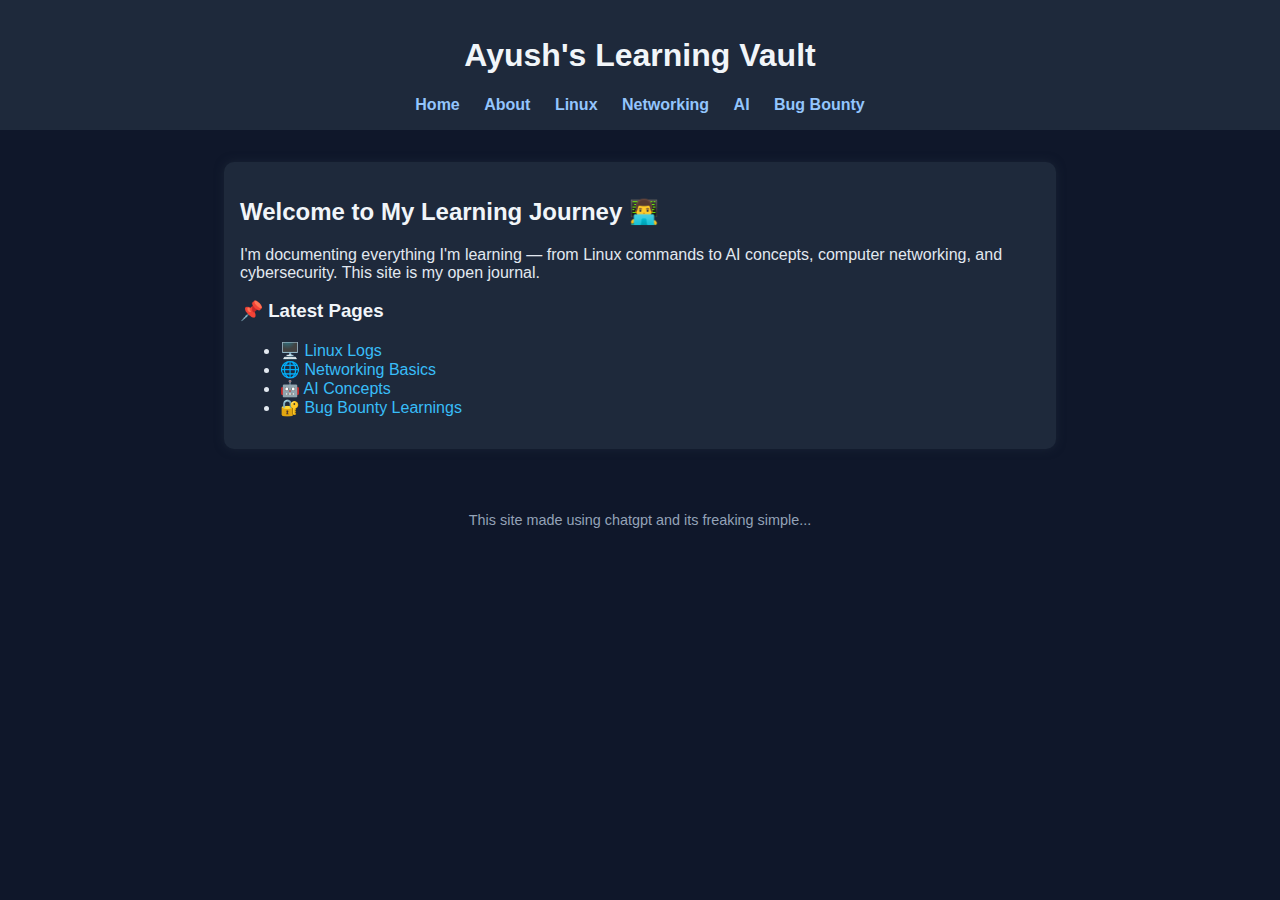
<file: index.html>
<!DOCTYPE html>
<html lang="en">
<head>
  <meta charset="UTF-8" />
  <meta name="viewport" content="width=device-width, initial-scale=1.0" />
  <title>Ayush's Learning Journal</title>
  <link rel="stylesheet" href="style.css" 
</head>
<body>
  <header>
    <h1>Ayush's Learning Vault</h1>
    <nav>
      <a href="index.html">Home</a>
      <a href="about.html">About</a>
      <a href="linux.html">Linux</a>
      <a href="networking.html">Networking</a>
      <a href="ai.html">AI</a>
      <a href="bugbounty.html">Bug Bounty</a>
    </nav>
  </header>

  <main>
    <section>
      <h2>Welcome to My Learning Journey 👨‍💻</h2>
      <p>
        I'm documenting everything I'm learning — from Linux commands to AI concepts, 
        computer networking, and cybersecurity. This site is my open journal.
      </p>
    </section>

    <section>
      <h3>📌 Latest Pages</h3>
      <ul>
        <li><a href="linux.html">🖥️ Linux Logs</a></li>
        <li><a href="networking.html">🌐 Networking Basics</a></li>
        <li><a href="ai.html">🤖 AI Concepts</a></li>
        <li><a href="bugbounty.html">🔐 Bug Bounty Learnings</a></li>
      </ul>
    </section>
  </main>

  <footer>
    <p>This site made using chatgpt and its freaking simple...</p>
  </footer>
</body>
</html>
</file>
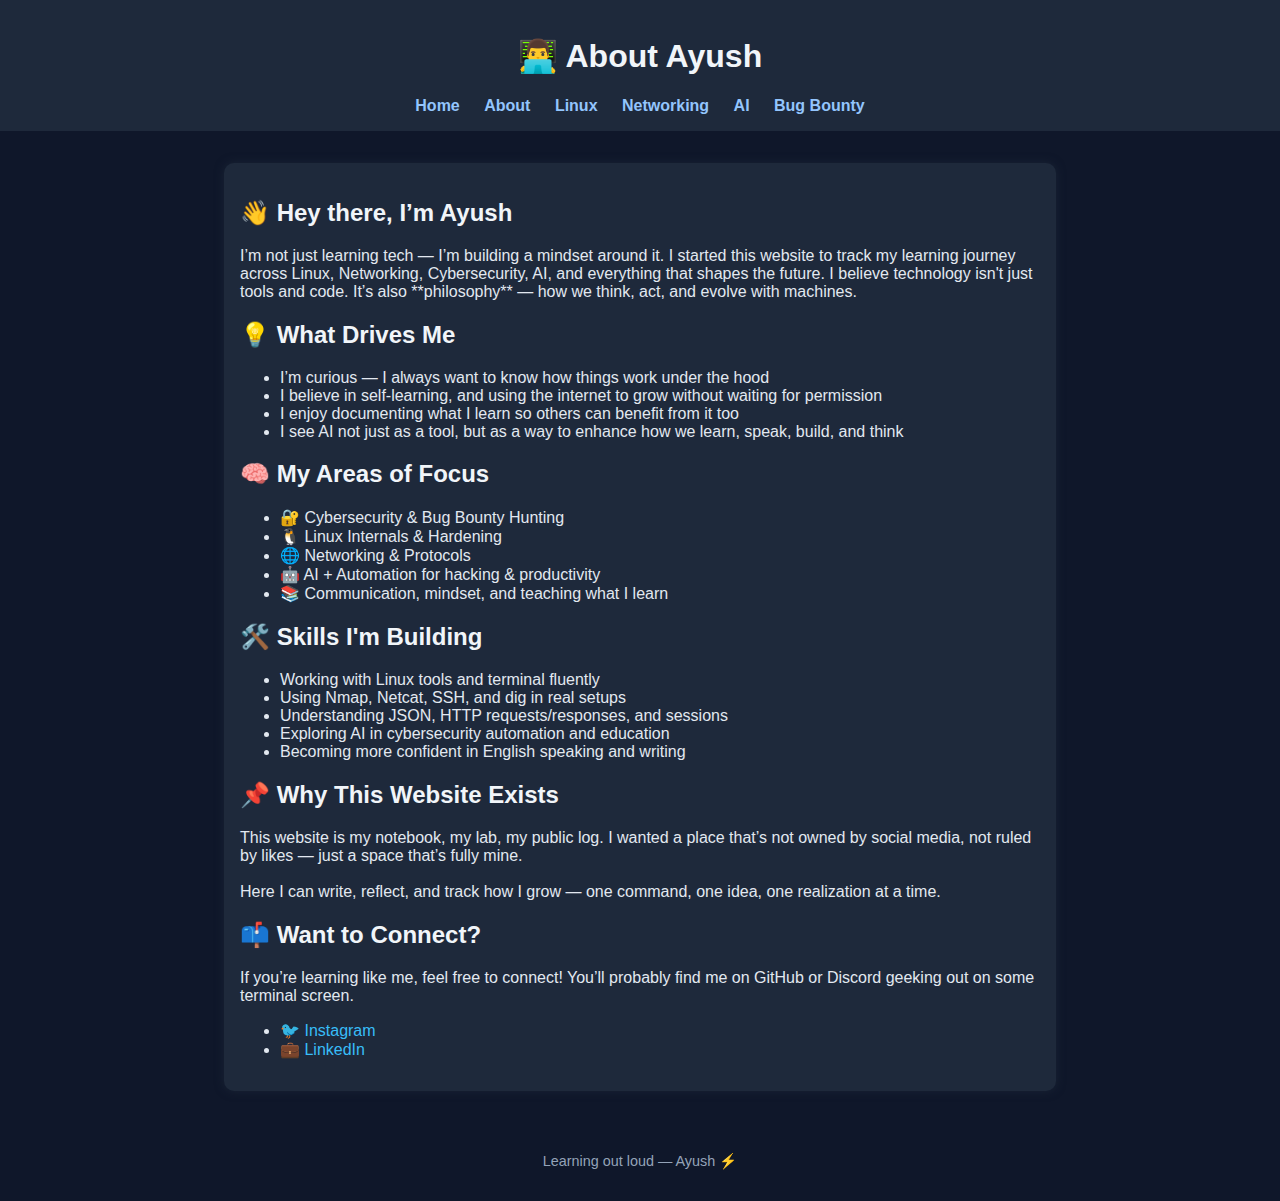
<file: about.html>
<!DOCTYPE html>
<html lang="en">
<head>
  <meta charset="UTF-8" />
  <title>About Me | Ayush</title>
  <link rel="stylesheet" href="style.css" />
</head>
<body>
  <header>
    <h1>👨‍💻 About Ayush</h1>
    <nav>
      <a href="index.html">Home</a>
      <a href="about.html">About</a>
      <a href="linux.html">Linux</a>
      <a href="networking.html">Networking</a>
      <a href="ai.html">AI</a>
      <a href="bugbounty.html">Bug Bounty</a>
    </nav>
  </header>

  <main>
    <h2>👋 Hey there, I’m Ayush</h2>
    <p>
      I’m not just learning tech — I’m building a mindset around it.
      I started this website to track my learning journey across Linux, Networking, Cybersecurity, AI, and everything that shapes the future.
      I believe technology isn't just tools and code. It’s also **philosophy** — how we think, act, and evolve with machines.
    </p>

    <h2>💡 What Drives Me</h2>
    <ul>
      <li>I’m curious — I always want to know how things work under the hood</li>
      <li>I believe in self-learning, and using the internet to grow without waiting for permission</li>
      <li>I enjoy documenting what I learn so others can benefit from it too</li>
      <li>I see AI not just as a tool, but as a way to enhance how we learn, speak, build, and think</li>
    </ul>

    <h2>🧠 My Areas of Focus</h2>
    <ul>
      <li>🔐 Cybersecurity & Bug Bounty Hunting</li>
      <li>🐧 Linux Internals & Hardening</li>
      <li>🌐 Networking & Protocols</li>
      <li>🤖 AI + Automation for hacking & productivity</li>
      <li>📚 Communication, mindset, and teaching what I learn</li>
    </ul>

    <h2>🛠️ Skills I'm Building</h2>
    <ul>
      <li>Working with Linux tools and terminal fluently</li>
      <li>Using Nmap, Netcat, SSH, and dig in real setups</li>
      <li>Understanding JSON, HTTP requests/responses, and sessions</li>
      <li>Exploring AI in cybersecurity automation and education</li>
      <li>Becoming more confident in English speaking and writing</li>
    </ul>

    <h2>📌 Why This Website Exists</h2>
    <p>
      This website is my notebook, my lab, my public log. I wanted a place that’s not owned by social media, not ruled by likes — just a space that’s fully mine.
      <br><br>
      Here I can write, reflect, and track how I grow — one command, one idea, one realization at a time.
    </p>

    <h2>📫 Want to Connect?</h2>
    <p>
      If you’re learning like me, feel free to connect! You’ll probably find me on GitHub or Discord geeking out on some terminal screen.
      <ul>
  <li><a href="https://www.instagram.com/as.ayushhh/" target="_blank">🐦 Instagram </a></li>
  <li><a href="https://www.linkedin.com/in/ayush-salve-59a903312/" target="_blank">💼 LinkedIn</a></li>
</ul>

    </p>
  </main>

  <footer>
    <p>Learning out loud — Ayush ⚡</p>
  </footer>
</body>
</html>
</file>
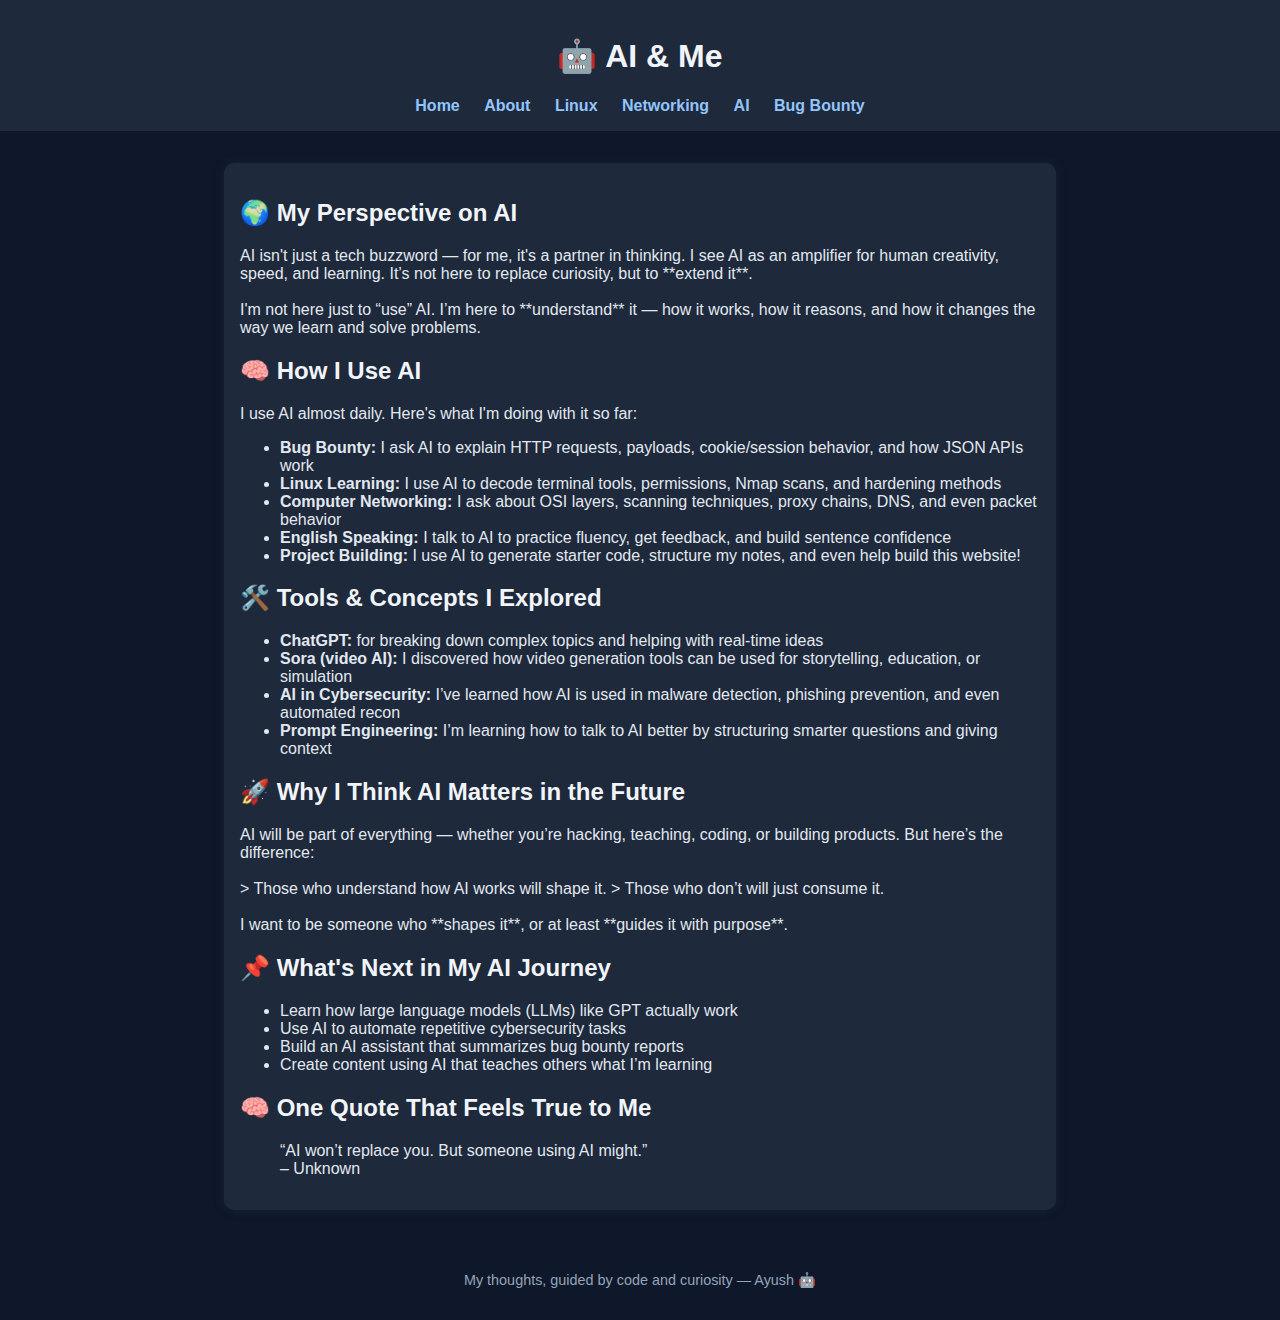
<file: ai.html>
<!DOCTYPE html>
<html lang="en">
<head>
  <meta charset="UTF-8" />
  <title>AI & Me | Ayush</title>
  <link rel="stylesheet" href="style.css" />
</head>
<body>
  <header>
    <h1>🤖 AI & Me</h1>
    <nav>
      <a href="index.html">Home</a>
      <a href="about.html">About</a>
      <a href="linux.html">Linux</a>
      <a href="networking.html">Networking</a>
      <a href="ai.html">AI</a>
      <a href="bugbounty.html">Bug Bounty</a>
    </nav>
  </header>

  <main>
    <h2>🌍 My Perspective on AI</h2>
    <p>
      AI isn't just a tech buzzword — for me, it's a partner in thinking. I see AI as an amplifier for human creativity, speed, and learning. It’s not here to replace curiosity, but to **extend it**.
      <br><br>
      I'm not here just to “use” AI. I’m here to **understand** it — how it works, how it reasons, and how it changes the way we learn and solve problems.
    </p>

    <h2>🧠 How I Use AI</h2>
    <p>
      I use AI almost daily. Here's what I'm doing with it so far:
    </p>
    <ul>
      <li><strong>Bug Bounty:</strong> I ask AI to explain HTTP requests, payloads, cookie/session behavior, and how JSON APIs work</li>
      <li><strong>Linux Learning:</strong> I use AI to decode terminal tools, permissions, Nmap scans, and hardening methods</li>
      <li><strong>Computer Networking:</strong> I ask about OSI layers, scanning techniques, proxy chains, DNS, and even packet behavior</li>
      <li><strong>English Speaking:</strong> I talk to AI to practice fluency, get feedback, and build sentence confidence</li>
      <li><strong>Project Building:</strong> I use AI to generate starter code, structure my notes, and even help build this website!</li>
    </ul>

    <h2>🛠️ Tools & Concepts I Explored</h2>
    <ul>
      <li><strong>ChatGPT:</strong> for breaking down complex topics and helping with real-time ideas</li>
      <li><strong>Sora (video AI):</strong> I discovered how video generation tools can be used for storytelling, education, or simulation</li>
      <li><strong>AI in Cybersecurity:</strong> I’ve learned how AI is used in malware detection, phishing prevention, and even automated recon</li>
      <li><strong>Prompt Engineering:</strong> I’m learning how to talk to AI better by structuring smarter questions and giving context</li>
    </ul>

    <h2>🚀 Why I Think AI Matters in the Future</h2>
    <p>
      AI will be part of everything — whether you’re hacking, teaching, coding, or building products. But here’s the difference:
      <br><br>
      > Those who understand how AI works will shape it.  
      > Those who don’t will just consume it.
      <br><br>
      I want to be someone who **shapes it**, or at least **guides it with purpose**.
    </p>

    <h2>📌 What's Next in My AI Journey</h2>
    <ul>
      <li>Learn how large language models (LLMs) like GPT actually work</li>
      <li>Use AI to automate repetitive cybersecurity tasks</li>
      <li>Build an AI assistant that summarizes bug bounty reports</li>
      <li>Create content using AI that teaches others what I’m learning</li>
    </ul>

    <h2>🧠 One Quote That Feels True to Me</h2>
    <blockquote>
      “AI won’t replace you. But someone using AI might.”  
      <br>– Unknown
    </blockquote>
  </main>

  <footer>
    <p>My thoughts, guided by code and curiosity — Ayush 🤖</p>
  </footer>
</body>
</html>
</file>
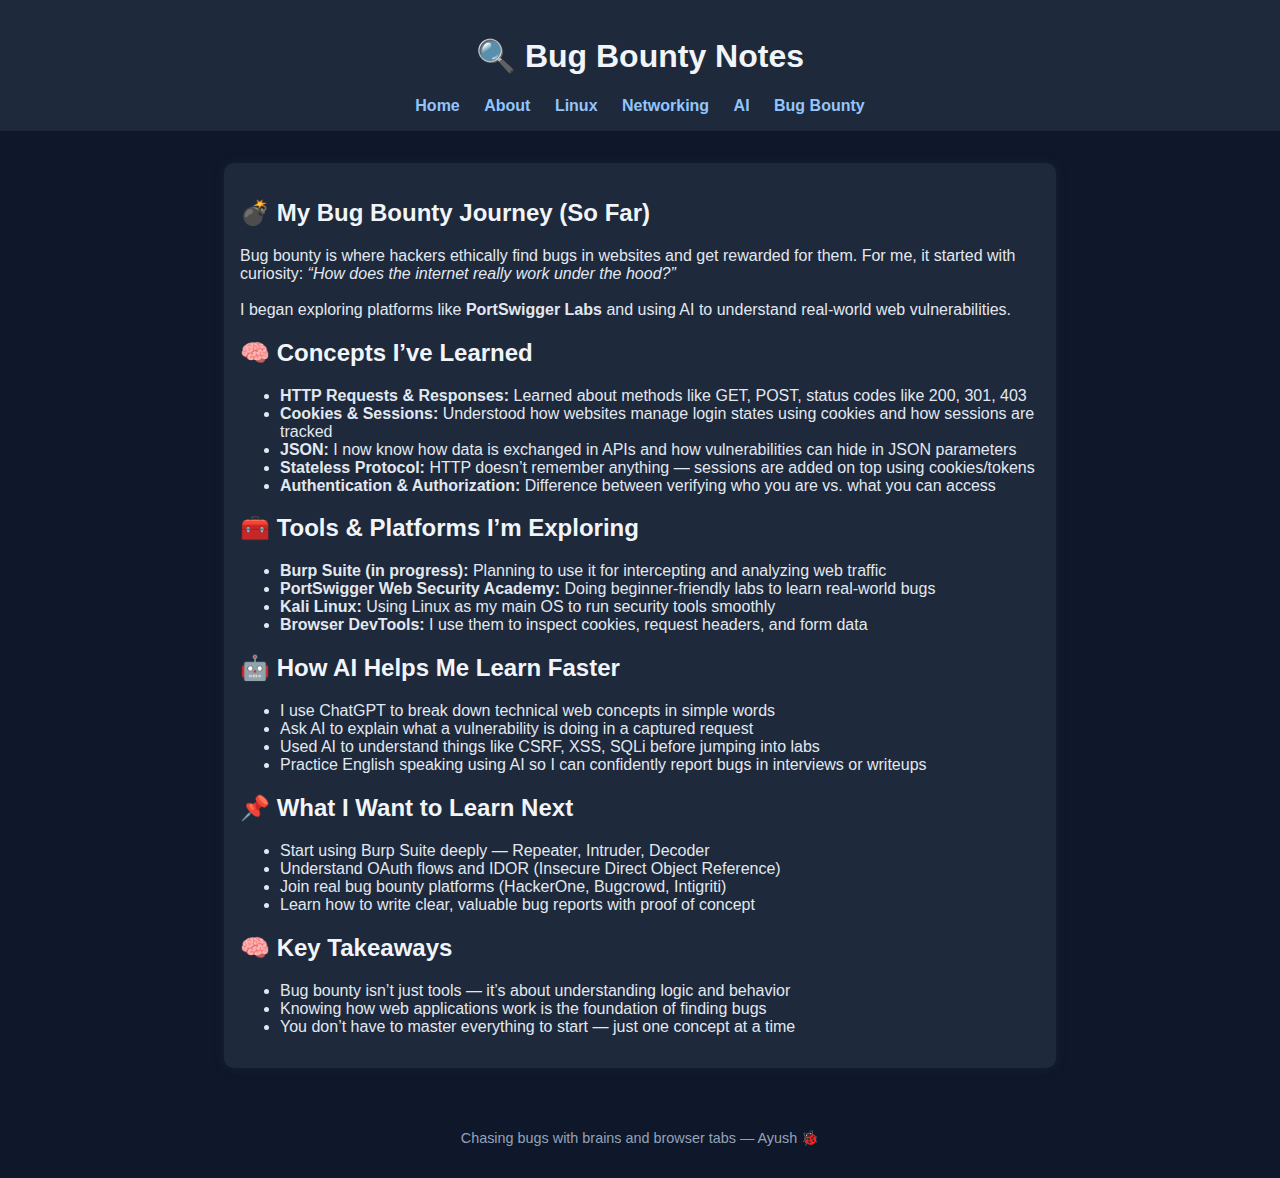
<file: bugbounty.html>
<!DOCTYPE html>
<html lang="en">
<head>
  <meta charset="UTF-8" />
  <title>Bug Bounty Journey | Ayush</title>
  <link rel="stylesheet" href="style.css" />
</head>
<body>
  <header>
    <h1>🔍 Bug Bounty Notes</h1>
    <nav>
      <a href="index.html">Home</a>
      <a href="about.html">About</a>
      <a href="linux.html">Linux</a>
      <a href="networking.html">Networking</a>
      <a href="ai.html">AI</a>
      <a href="bugbounty.html">Bug Bounty</a>
    </nav>
  </header>

  <main>
    <h2>💣 My Bug Bounty Journey (So Far)</h2>
    <p>
      Bug bounty is where hackers ethically find bugs in websites and get rewarded for them. For me, it started with curiosity: <em>“How does the internet really work under the hood?”</em><br><br>
      I began exploring platforms like <strong>PortSwigger Labs</strong> and using AI to understand real-world web vulnerabilities.
    </p>

    <h2>🧠 Concepts I’ve Learned</h2>
    <ul>
      <li><strong>HTTP Requests & Responses:</strong> Learned about methods like GET, POST, status codes like 200, 301, 403</li>
      <li><strong>Cookies & Sessions:</strong> Understood how websites manage login states using cookies and how sessions are tracked</li>
      <li><strong>JSON:</strong> I now know how data is exchanged in APIs and how vulnerabilities can hide in JSON parameters</li>
      <li><strong>Stateless Protocol:</strong> HTTP doesn’t remember anything — sessions are added on top using cookies/tokens</li>
      <li><strong>Authentication & Authorization:</strong> Difference between verifying who you are vs. what you can access</li>
    </ul>

    <h2>🧰 Tools & Platforms I’m Exploring</h2>
    <ul>
      <li><strong>Burp Suite (in progress):</strong> Planning to use it for intercepting and analyzing web traffic</li>
      <li><strong>PortSwigger Web Security Academy:</strong> Doing beginner-friendly labs to learn real-world bugs</li>
      <li><strong>Kali Linux:</strong> Using Linux as my main OS to run security tools smoothly</li>
      <li><strong>Browser DevTools:</strong> I use them to inspect cookies, request headers, and form data</li>
    </ul>

    <h2>🤖 How AI Helps Me Learn Faster</h2>
    <ul>
      <li>I use ChatGPT to break down technical web concepts in simple words</li>
      <li>Ask AI to explain what a vulnerability is doing in a captured request</li>
      <li>Used AI to understand things like CSRF, XSS, SQLi before jumping into labs</li>
      <li>Practice English speaking using AI so I can confidently report bugs in interviews or writeups</li>
    </ul>

    <h2>📌 What I Want to Learn Next</h2>
    <ul>
      <li>Start using Burp Suite deeply — Repeater, Intruder, Decoder</li>
      <li>Understand OAuth flows and IDOR (Insecure Direct Object Reference)</li>
      <li>Join real bug bounty platforms (HackerOne, Bugcrowd, Intigriti)</li>
      <li>Learn how to write clear, valuable bug reports with proof of concept</li>
    </ul>

    <h2>🧠 Key Takeaways</h2>
    <ul>
      <li>Bug bounty isn’t just tools — it’s about understanding logic and behavior</li>
      <li>Knowing how web applications work is the foundation of finding bugs</li>
      <li>You don’t have to master everything to start — just one concept at a time</li>
    </ul>
  </main>

  <footer>
    <p>Chasing bugs with brains and browser tabs — Ayush 🐞</p>
  </footer>
</body>
</html>
</file>
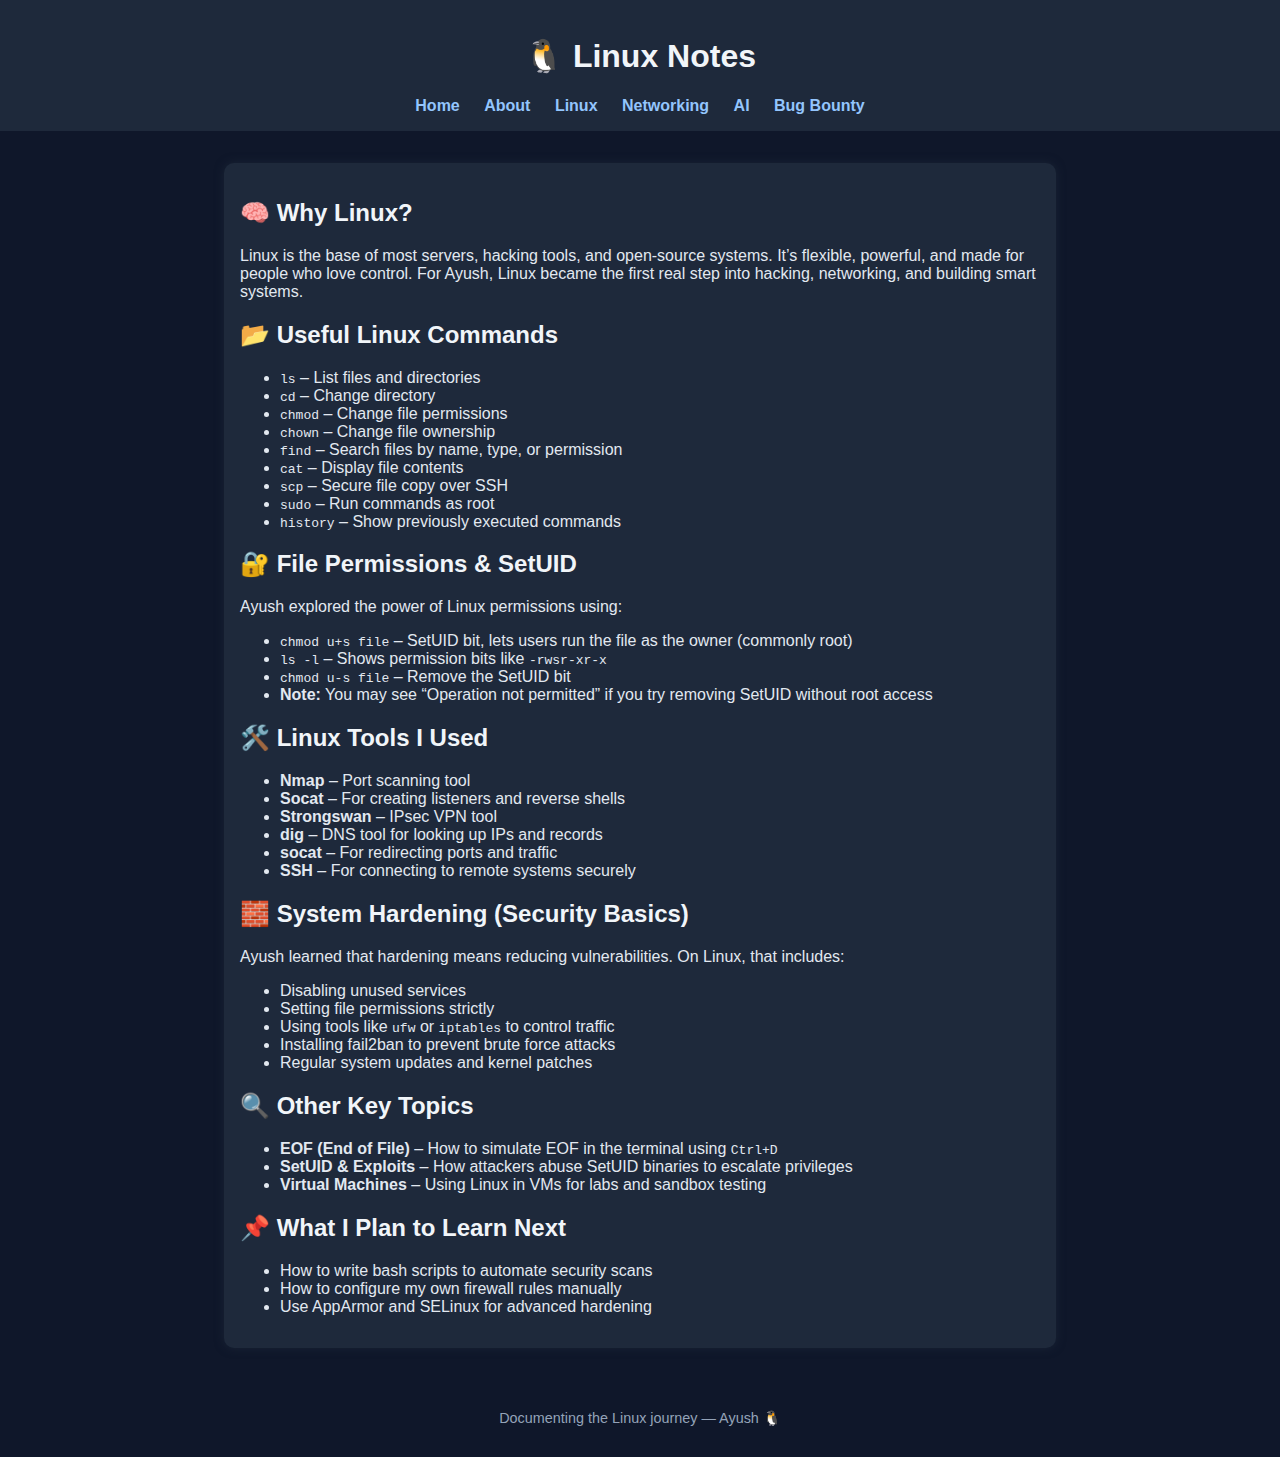
<file: linux.html>
<!DOCTYPE html>
<html lang="en">
<head>
  <meta charset="UTF-8" />
  <title>Linux Learnings | Ayush</title>
  <link rel="stylesheet" href="style.css" />
</head>
<body>
  <header>
    <h1>🐧 Linux Notes</h1>
    <nav>
      <a href="index.html">Home</a>
      <a href="about.html">About</a>
      <a href="linux.html">Linux</a>
      <a href="networking.html">Networking</a>
      <a href="ai.html">AI</a>
      <a href="bugbounty.html">Bug Bounty</a>
    </nav>
  </header>

  <main>
    <h2>🧠 Why Linux?</h2>
    <p>
      Linux is the base of most servers, hacking tools, and open-source systems. It’s flexible, powerful, and made for people who love control. For Ayush, Linux became the first real step into hacking, networking, and building smart systems.
    </p>

    <h2>📂 Useful Linux Commands</h2>
    <ul>
      <li><code>ls</code> – List files and directories</li>
      <li><code>cd</code> – Change directory</li>
      <li><code>chmod</code> – Change file permissions</li>
      <li><code>chown</code> – Change file ownership</li>
      <li><code>find</code> – Search files by name, type, or permission</li>
      <li><code>cat</code> – Display file contents</li>
      <li><code>scp</code> – Secure file copy over SSH</li>
      <li><code>sudo</code> – Run commands as root</li>
      <li><code>history</code> – Show previously executed commands</li>
    </ul>

    <h2>🔐 File Permissions & SetUID</h2>
    <p>
      Ayush explored the power of Linux permissions using:
    </p>
    <ul>
      <li><code>chmod u+s file</code> – SetUID bit, lets users run the file as the owner (commonly root)</li>
      <li><code>ls -l</code> – Shows permission bits like <code>-rwsr-xr-x</code></li>
      <li><code>chmod u-s file</code> – Remove the SetUID bit</li>
      <li><strong>Note:</strong> You may see “Operation not permitted” if you try removing SetUID without root access</li>
    </ul>

    <h2>🛠️ Linux Tools I Used</h2>
    <ul>
      <li><strong>Nmap</strong> – Port scanning tool</li>
      <li><strong>Socat</strong> – For creating listeners and reverse shells</li>
      <li><strong>Strongswan</strong> – IPsec VPN tool</li>
      <li><strong>dig</strong> – DNS tool for looking up IPs and records</li>
      <li><strong>socat</strong> – For redirecting ports and traffic</li>
      <li><strong>SSH</strong> – For connecting to remote systems securely</li>
    </ul>

    <h2>🧱 System Hardening (Security Basics)</h2>
    <p>Ayush learned that hardening means reducing vulnerabilities. On Linux, that includes:</p>
    <ul>
      <li>Disabling unused services</li>
      <li>Setting file permissions strictly</li>
      <li>Using tools like <code>ufw</code> or <code>iptables</code> to control traffic</li>
      <li>Installing fail2ban to prevent brute force attacks</li>
      <li>Regular system updates and kernel patches</li>
    </ul>

    <h2>🔍 Other Key Topics</h2>
    <ul>
      <li><strong>EOF (End of File)</strong> – How to simulate EOF in the terminal using <code>Ctrl+D</code></li>
      <li><strong>SetUID & Exploits</strong> – How attackers abuse SetUID binaries to escalate privileges</li>
      <li><strong>Virtual Machines</strong> – Using Linux in VMs for labs and sandbox testing</li>
    </ul>

    <h2>📌 What I Plan to Learn Next</h2>
    <ul>
      <li>How to write bash scripts to automate security scans</li>
      <li>How to configure my own firewall rules manually</li>
      <li>Use AppArmor and SELinux for advanced hardening</li>
    </ul>
  </main>

  <footer>
    <p>Documenting the Linux journey — Ayush 🐧</p>
  </footer>
</body>
</html>
</file>
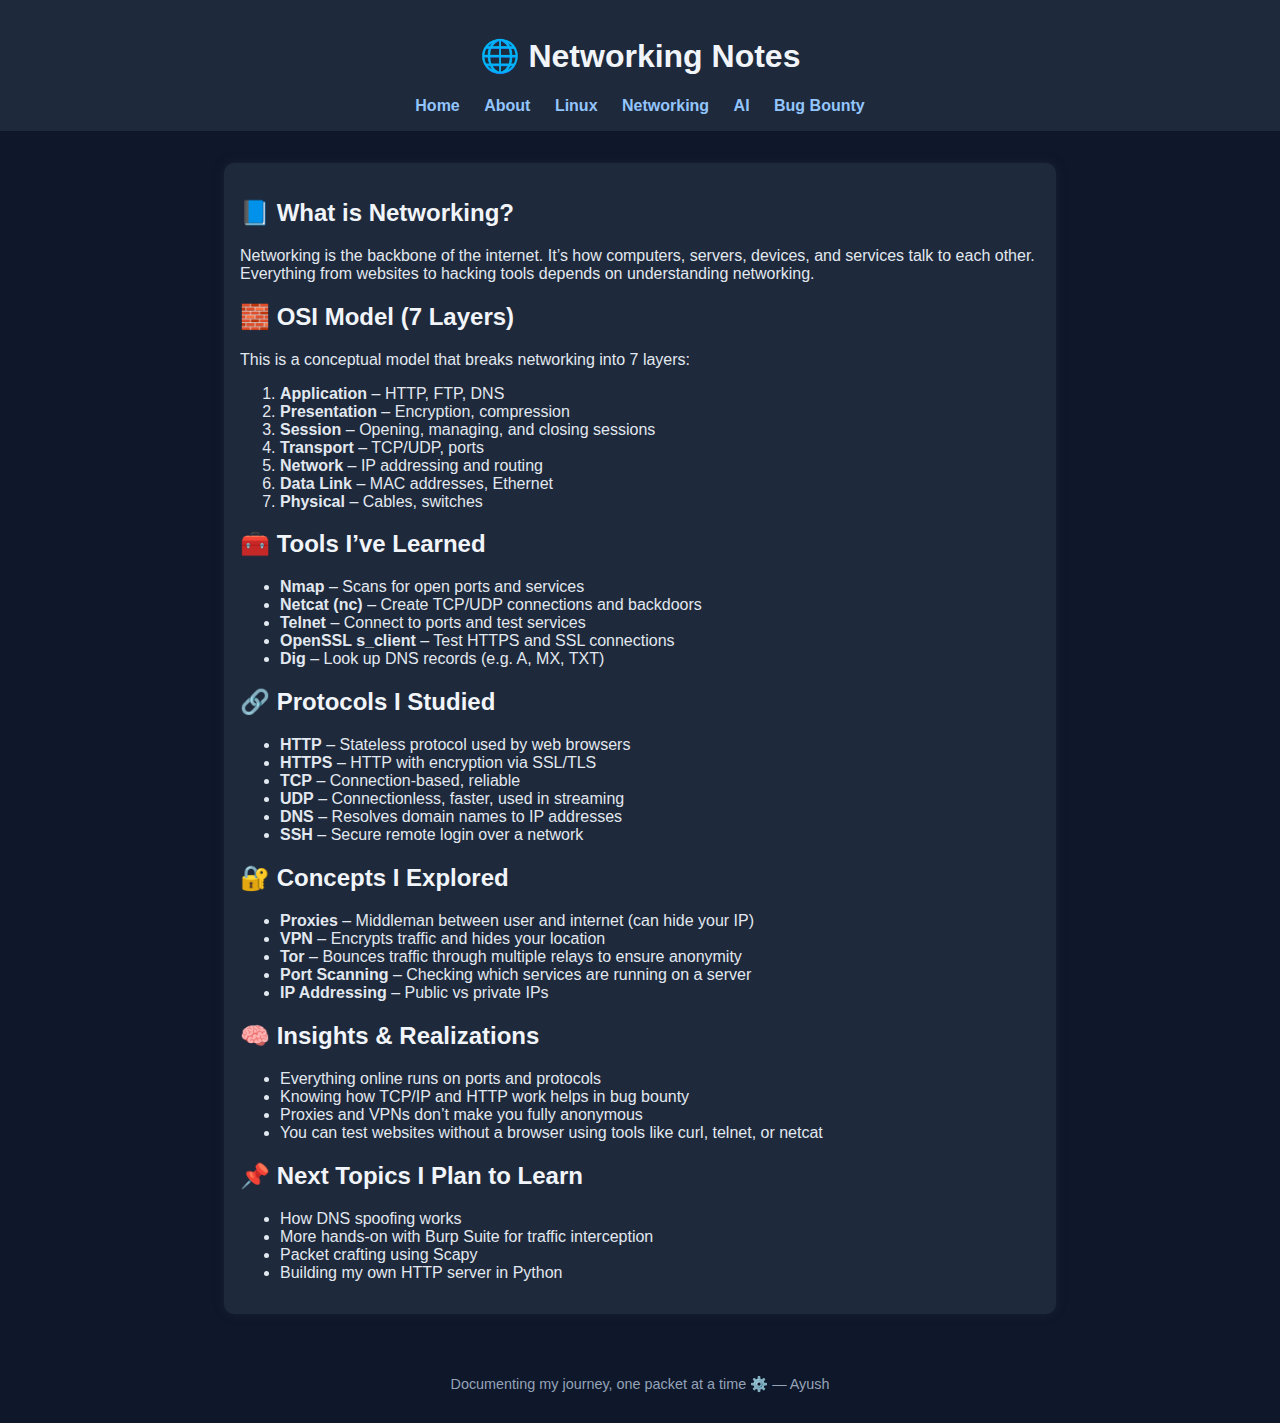
<file: networking.html>
<!DOCTYPE html>
<html lang="en">
<head>
  <meta charset="UTF-8" />
  <title>Networking Learnings | Ayush</title>
  <link rel="stylesheet" href="style.css" />
</head>
<body>
  <header>
    <h1>🌐 Networking Notes</h1>
    <nav>
      <a href="index.html">Home</a>
      <a href="about.html">About</a>
      <a href="linux.html">Linux</a>
      <a href="networking.html">Networking</a>
      <a href="ai.html">AI</a>
      <a href="bugbounty.html">Bug Bounty</a>
    </nav>
  </header>

  <main>
    <h2>📘 What is Networking?</h2>
    <p>
      Networking is the backbone of the internet. It’s how computers, servers, devices, and services talk to each other. Everything from websites to hacking tools depends on understanding networking.
    </p>

    <h2>🧱 OSI Model (7 Layers)</h2>
    <p>This is a conceptual model that breaks networking into 7 layers:</p>
    <ol>
      <li><strong>Application</strong> – HTTP, FTP, DNS</li>
      <li><strong>Presentation</strong> – Encryption, compression</li>
      <li><strong>Session</strong> – Opening, managing, and closing sessions</li>
      <li><strong>Transport</strong> – TCP/UDP, ports</li>
      <li><strong>Network</strong> – IP addressing and routing</li>
      <li><strong>Data Link</strong> – MAC addresses, Ethernet</li>
      <li><strong>Physical</strong> – Cables, switches</li>
    </ol>

    <h2>🧰 Tools I’ve Learned</h2>
    <ul>
      <li><strong>Nmap</strong> – Scans for open ports and services</li>
      <li><strong>Netcat (nc)</strong> – Create TCP/UDP connections and backdoors</li>
      <li><strong>Telnet</strong> – Connect to ports and test services</li>
      <li><strong>OpenSSL s_client</strong> – Test HTTPS and SSL connections</li>
      <li><strong>Dig</strong> – Look up DNS records (e.g. A, MX, TXT)</li>
    </ul>

    <h2>🔗 Protocols I Studied</h2>
    <ul>
      <li><strong>HTTP</strong> – Stateless protocol used by web browsers</li>
      <li><strong>HTTPS</strong> – HTTP with encryption via SSL/TLS</li>
      <li><strong>TCP</strong> – Connection-based, reliable</li>
      <li><strong>UDP</strong> – Connectionless, faster, used in streaming</li>
      <li><strong>DNS</strong> – Resolves domain names to IP addresses</li>
      <li><strong>SSH</strong> – Secure remote login over a network</li>
    </ul>

    <h2>🔐 Concepts I Explored</h2>
    <ul>
      <li><strong>Proxies</strong> – Middleman between user and internet (can hide your IP)</li>
      <li><strong>VPN</strong> – Encrypts traffic and hides your location</li>
      <li><strong>Tor</strong> – Bounces traffic through multiple relays to ensure anonymity</li>
      <li><strong>Port Scanning</strong> – Checking which services are running on a server</li>
      <li><strong>IP Addressing</strong> – Public vs private IPs</li>
    </ul>

    <h2>🧠 Insights & Realizations</h2>
    <ul>
      <li>Everything online runs on ports and protocols</li>
      <li>Knowing how TCP/IP and HTTP work helps in bug bounty</li>
      <li>Proxies and VPNs don’t make you fully anonymous</li>
      <li>You can test websites without a browser using tools like curl, telnet, or netcat</li>
    </ul>

    <h2>📌 Next Topics I Plan to Learn</h2>
    <ul>
      <li>How DNS spoofing works</li>
      <li>More hands-on with Burp Suite for traffic interception</li>
      <li>Packet crafting using Scapy</li>
      <li>Building my own HTTP server in Python</li>
    </ul>
  </main>

  <footer>
    <p>Documenting my journey, one packet at a time ⚙️ — Ayush </p>
  </footer>
</body>
</html>
</file>
<file: style.css>
/* Dark theme base */
body {
  font-family: 'Segoe UI', Tahoma, Geneva, Verdana, sans-serif;
  background-color: #0f172a;   /* Deep navy background */
  color: #e2e8f0;              /* Light grey text */
  margin: 0;
  padding: 0;
}

/* Header style */
header {
  background-color: #1e293b;   /* Dark slate */
  color: #f8fafc;
  padding: 1rem;
  text-align: center;
}

nav a {
  color: #93c5fd;              /* Soft blue */
  margin: 0 10px;
  text-decoration: none;
  font-weight: bold;
}

nav a:hover {
  color: #60a5fa;              /* Lighter blue on hover */
}

/* Main content style */
main {
  max-width: 800px;
  margin: 2rem auto;
  padding: 1rem;
  background-color: #1e293b;   /* Slightly lighter than body */
  border-radius: 10px;
  box-shadow: 0 0 10px rgba(30, 41, 59, 0.7);
}

/* Headings */
h1, h2, h3 {
  color: #f1f5f9;              /* Soft white */
}

/* Footer style */
footer {
  background-color: #0f172a;
  color: #94a3b8;
  text-align: center;
  padding: 1rem;
  margin-top: 2rem;
  font-size: 0.9rem;
}

/* Links inside body */
a {
  color: #38bdf8;
  text-decoration: none;
}

a:hover {
  text-decoration: underline;
}
</file>
